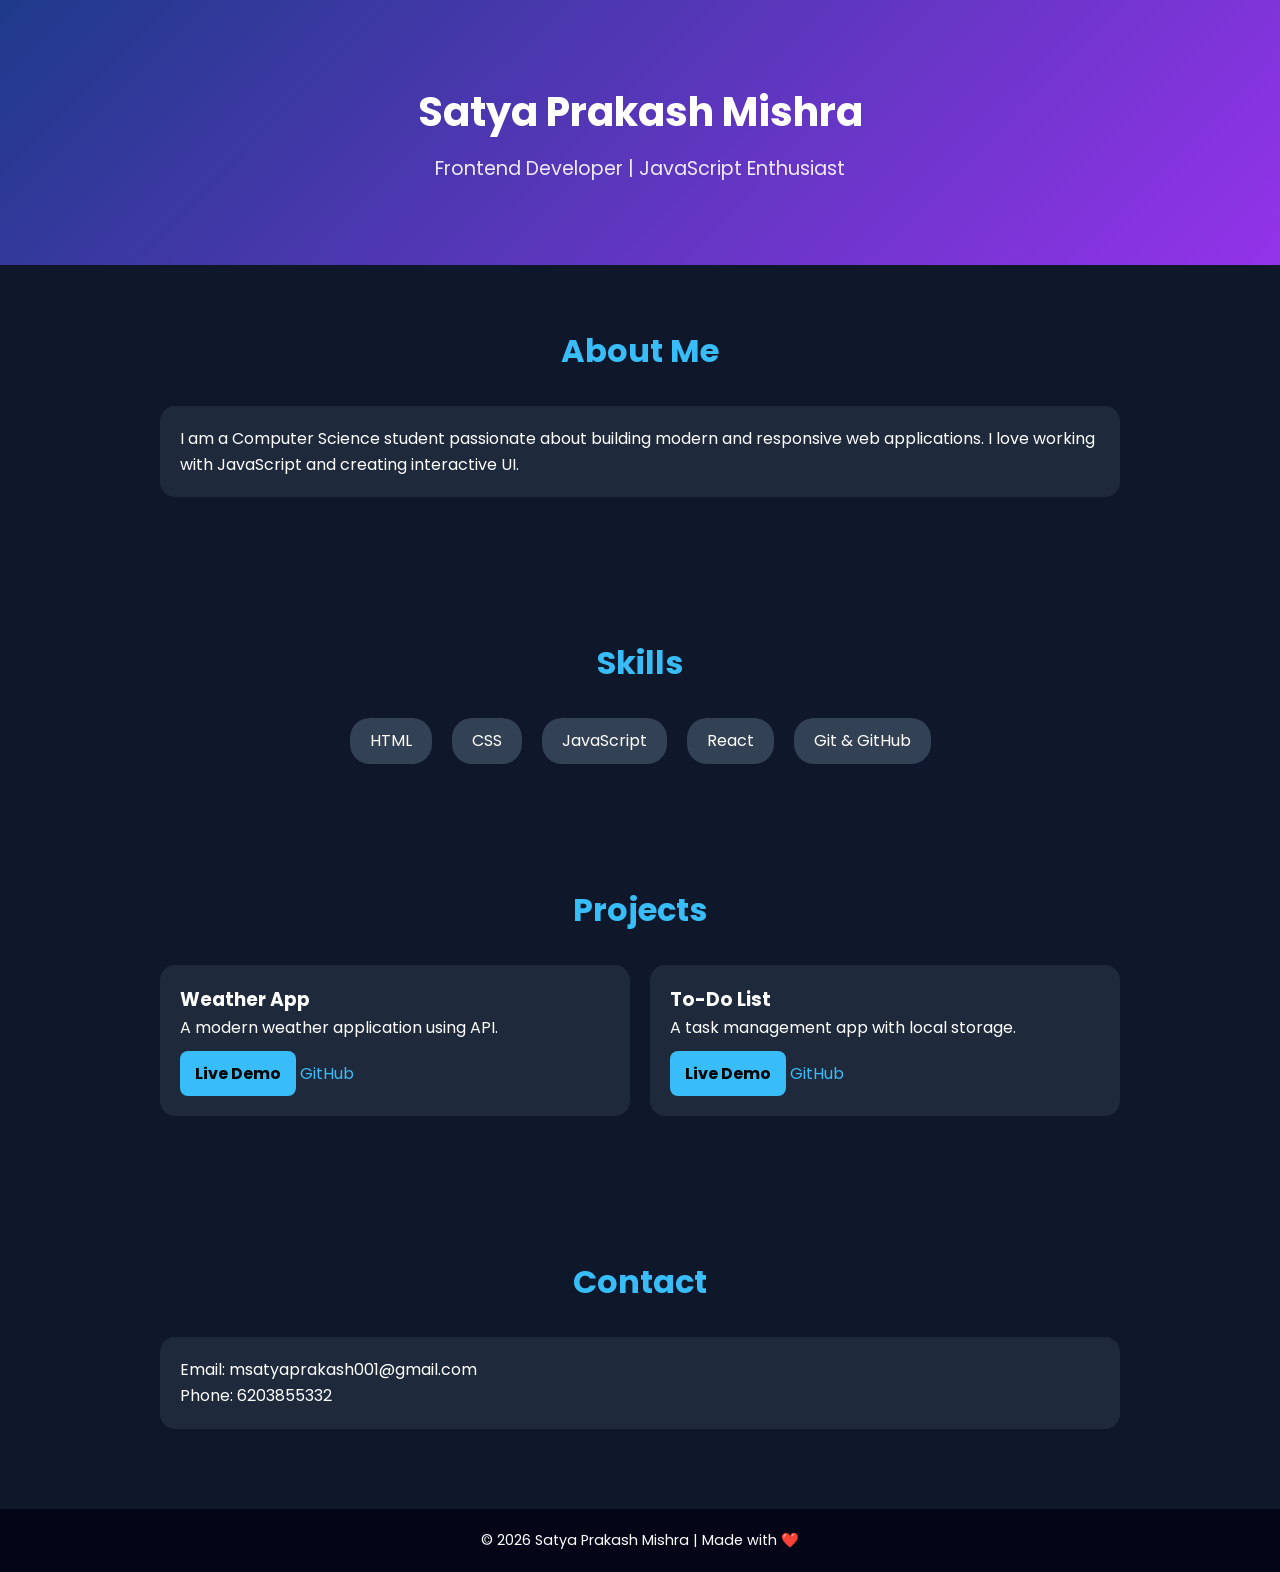
<file: Portfolio/index.html>
<!doctype html>
<html lang="en">
  <head>
    <meta charset="UTF-8" />
    <meta name="viewport" content="width=device-width, initial-scale=1.0" />
    <title>Satya Portfolio</title>
    <!-- Google Font -->
    <link
      href="https://fonts.googleapis.com/css2?family=Poppins:wght@300;400;600&display=swap"
      rel="stylesheet"
    />
    <link rel="stylesheet" href="style.css">
  </head>
  <body>
    <header>
      <h1>Satya Prakash Mishra</h1>
      <p>Frontend Developer | JavaScript Enthusiast</p>
    </header>
    <section>
      <h2>About Me</h2>
      <div class="card">
        <p>
          I am a Computer Science student passionate about building modern and
          responsive web applications. I love working with JavaScript and
          creating interactive UI.
        </p>
      </div>
    </section>
    <section>
      <h2>Skills</h2>
      <ul>
        <li>HTML</li>
        <li>CSS</li>
        <li>JavaScript</li>
        <li>React</li>
        <li>Git & GitHub</li>
      </ul>
    </section>
    <section>
      <h2>Projects</h2>
      <div class="projects">
        <div class="card">
          <h3>Weather App</h3>
          <p>A modern weather application using API.</p>
          <a href="#" class="btn">Live Demo</a>
          <a href="#">GitHub</a>
        </div>

        <div class="card">
          <h3>To-Do List</h3>
          <p>A task management app with local storage.</p>
          <a href="#" class="btn">Live Demo</a>
          <a href="#">GitHub</a>
        </div>
      </div>
    </section>
    <section>
      <h2>Contact</h2>
      <div class="card">
        <p>Email: msatyaprakash001@gmail.com</p>
        <p>Phone: 6203855332</p>
      </div>
    </section>
    <footer>
      <p>© 2026 Satya Prakash Mishra | Made with ❤️</p>
    </footer>
  </body>
</html>
</file>
<file: Portfolio/style.css>
* { margin: 0; padding: 0; box-sizing: border-box; }

    body {
      font-family: 'Poppins', sans-serif;
      background: #0f172a;
      color: white;
      line-height: 1.6;
    }

    header {
      text-align: center;
      padding: 80px 20px;
      background: linear-gradient(135deg, #1e3a8a, #9333ea);
    }

    header h1 {
      font-size: 2.5rem;
    }

    header p {
      margin-top: 10px;
      font-size: 1.2rem;
      opacity: 0.9;
    }

    section {
      padding: 60px 20px;
      max-width: 1000px;
      margin: auto;
    }

    h2 {
      text-align: center;
      margin-bottom: 30px;
      font-size: 2rem;
      color: #38bdf8;
    }

    .card {
      background: #1e293b;
      padding: 20px;
      border-radius: 15px;
      margin-bottom: 20px;
      transition: 0.3s;
    }

    .card:hover {
      transform: translateY(-5px);
      box-shadow: 0 10px 20px rgba(0,0,0,0.5);
    }

    ul {
      display: flex;
      justify-content: center;
      gap: 20px;
      flex-wrap: wrap;
      list-style: none;
    }

    ul li {
      background: #334155;
      padding: 10px 20px;
      border-radius: 20px;
    }

    .projects {
      display: grid;
      grid-template-columns: repeat(auto-fit, minmax(250px, 1fr));
      gap: 20px;
    }

    a {
      color: #38bdf8;
      text-decoration: none;
    }

    a:hover {
      text-decoration: underline;
    }

    .btn {
      display: inline-block;
      margin-top: 10px;
      padding: 10px 15px;
      background: #38bdf8;
      color: black;
      border-radius: 8px;
      font-weight: bold;
    }

    footer {
      text-align: center;
      padding: 20px;
      background: #020617;
      font-size: 0.9rem;
    }

    @media (max-width: 600px) {
      header h1 { font-size: 2rem; }
    }
</file>
